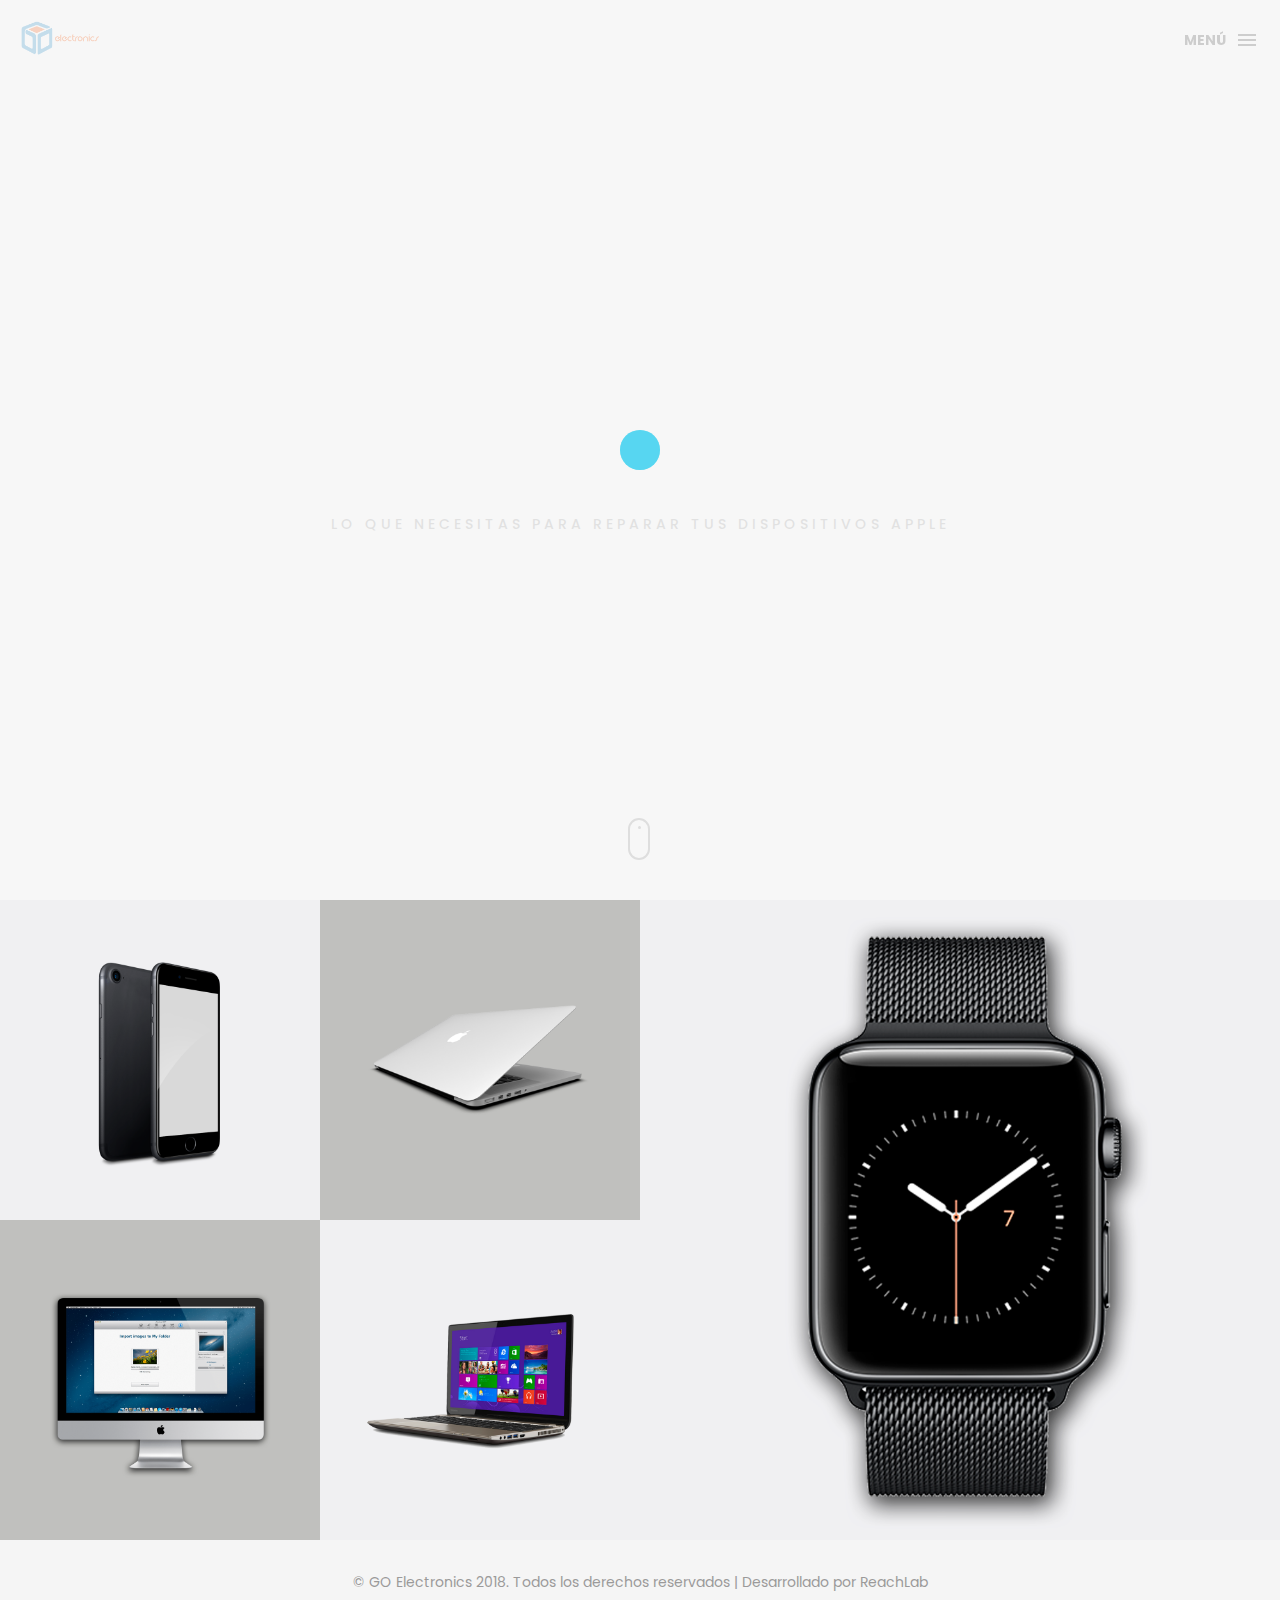
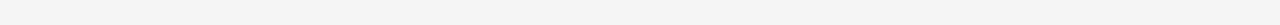
<file: index.html>
<!DOCTYPE html>
<html lang="en">

<head>
    <meta charset="utf-8">
    <meta http-equiv="X-UA-Compatible" content="IE=edge">
    <meta name="viewport" content="width=device-width, initial-scale=1">
    <!-- The above 3 meta tags *must* come first in the head; any other head content must come *after* these tags -->
    <title>Go Electronics</title>
    <link rel="icon" href="img/fav.png" type="image/x-icon">

    <!-- Bootstrap -->
    <link href="css/bootstrap.min.css" rel="stylesheet">
    <link href="ionicons/css/ionicons.min.css" rel="stylesheet">

    <!-- main css -->
    <link href="css/style.css" rel="stylesheet">


    <!-- modernizr -->
    <script src="js/modernizr.js"></script>

    <!-- HTML5 shim and Respond.js for IE8 support of HTML5 elements and media queries -->
    <!-- WARNING: Respond.js doesn't work if you view the page via file:// -->
    <!--[if lt IE 9]>
      <script src="https://oss.maxcdn.com/html5shiv/3.7.2/html5shiv.min.js"></script>
      <script src="https://oss.maxcdn.com/respond/1.4.2/respond.min.js"></script>
    <![endif]-->
</head>

<body>

    <!-- Preloader -->
    <div id="preloader">
        <div class="pre-container">
            <div class="spinner">
                <div class="double-bounce1"></div>
                <div class="double-bounce2"></div>
            </div>
        </div>
    </div>
    <!-- end Preloader -->

    <div class="container-fluid">
        <!-- box header -->
        <header class="box-header">
            <div class="box-logo">
                <a href="index.html"><img src="img/logo.png" width="80" alt="Logo"></a>
            </div>
            <!-- box-nav -->
            <a class="box-primary-nav-trigger" href="#0">
                <span class="box-menu-text">Menú</span><span class="box-menu-icon"></span>
            </a>
            <!-- box-primary-nav-trigger -->
        </header>
        <!-- end box header -->

        <!-- nav -->
        <nav>
            <ul class="box-primary-nav">
                <li class="box-label">Menú</li>

                <li><a href="index.html">Inicio</a> <i class="ion-ios-circle-filled color"></i></li>
                <li><a href="about.html">Sobre Nosotros</a></li>
                <li><a href="services.html">Servcios</a></li>
                <li><a href="contact.html">Contacto</a></li>



                <li class="box-label">Siguenos en:</li>

                <li class="box-social"><a href="https://www.facebook.com/goelectronicstore/"><i class="ion-social-facebook"></i></a></li>
                <li class="box-social"><a href="https://www.instagram.com/storegoelectronics/"><i class="ion-social-instagram-outline"></i></a></li>
            </ul>
        </nav>
        <!-- end nav -->

        <!-- box-intro -->
        <section class="box-intro">
            <div class="table-cell">
                <h1 class="box-headline letters rotate-2">
                    <span class="box-words-wrapper">
                        <b class="is-visible">soporte.</b>
                        <b>&nbsp;&nbsp;&nbsp;&nbsp;&nbsp;para.</b>
                        <b>&nbsp;&nbsp;&nbsp;&nbsp;apple.</b>
                    </span>
		        </h1>
                <h5>Lo que necesitas para reparar tus dispositivos Apple</h5>
            </div>

            <div class="mouse">
                <div class="scroll"></div>
            </div>
        </section>
        <!-- end box-intro -->
    </div>

    <!-- portfolio div -->
    <div class="portfolio-div">
        <div class="portfolio">
            <div class="no-padding portfolio_container">
                <!-- single work -->
                <div class="col-md-3 col-sm-6  fashion logo">
                    <a href="single-project.html" class="portfolio_item">
                        <img src="img/iphone.png" alt="image" class="img-responsive" />
                        <div class="portfolio_item_hover">
                            <div class="portfolio-border clearfix">
                                <div class="item_info">
                                    <span>Reparación para iPhone</span>
                                    <em>Ver Más</em>
                                </div>
                            </div>
                        </div>
                    </a>
                </div>
                <!-- end single work -->

                <!-- single work -->
                <div class="col-md-3 col-sm-6 ads graphics">
                    <a href="single-project.html" class="portfolio_item">
                        <img src="img/macbook.png" alt="image" class="img-responsive" />
                        <div class="portfolio_item_hover">
                            <div class="portfolio-border clearfix">
                                <div class="item_info">
                                    <span>Reparación de Macbook</span>
                                    <em>Ver Más</em>
                                </div>
                            </div>
                        </div>
                    </a>
                </div>
                <!-- end single work -->

                <!-- single work -->
                <div class="col-md-6 col-sm-12 photography">
                    <a href="single-project.html" class="portfolio_item">
                        <img src="img/applewatch.png" alt="image" class="img-responsive" />
                        <div class="portfolio_item_hover">
                            <div class="portfolio-border clearfix">
                                <div class="item_info">
                                    <span>Reparación de Apple Watch</span>
                                    <em>Pantallas para Apple Watch</em>
                                </div>
                            </div>
                        </div>
                    </a>
                </div>
                <!-- end single work -->

                <!-- single work -->
                <div class="col-md-3 col-sm-6 fashion ads">
                    <a href="single-project.html" class="portfolio_item">
                        <img src="img/mac.png" alt="image" class="img-responsive" />
                        <div class="portfolio_item_hover">
                            <div class="portfolio-border clearfix">
                                <div class="item_info">
                                    <span>Reparación de PC's y Laptops</span>
                                    <em>Ver Más</em>
                                </div>
                            </div>
                        </div>
                    </a>
                </div>
                <!-- end single work -->

                <!-- single work -->
                <div class="col-md-3 col-sm-6 graphics ads">
                    <a href="single-project.html" class="portfolio_item">
                        <img src="img/pc.png" alt="image" class="img-responsive" />
                        <div class="portfolio_item_hover">
                            <div class="portfolio-border clearfix">
                                <div class="item_info">
                                    <span>Reparación de iMac</span>
                                    <em>Ver Más</em>
                                </div>
                            </div>
                        </div>
                    </a>
                </div>
                <!-- end single work -->

            </div>
            <!-- end portfolio_container -->
        </div>
        <!-- portfolio -->
    </div>
    <!-- end portfolio div -->

    <!-- footer -->
    <footer>
        <div class="container-fluid">
            <p class="copyright">© GO Electronics 2018. Todos los derechos reservados | Desarrollado por <a href="http://reachlab.co/">ReachLab</a></p>
        </div>
    </footer>
    <!-- end footer -->

    <!-- back to top -->
    <a href="#0" class="cd-top"><i class="ion-android-arrow-up"></i></a>
    <!-- end back to top -->



    <!-- jQuery -->
    <script src="js/jquery-2.1.1.js"></script>
    <!--  plugins -->
    <script src="js/bootstrap.min.js"></script>
    <script src="js/menu.js"></script>
    <script src="js/animated-headline.js"></script>
    <script src="js/isotope.pkgd.min.js"></script>


    <!--  custom script -->
    <script src="js/custom.js"></script>

</body>

</html>
</file>
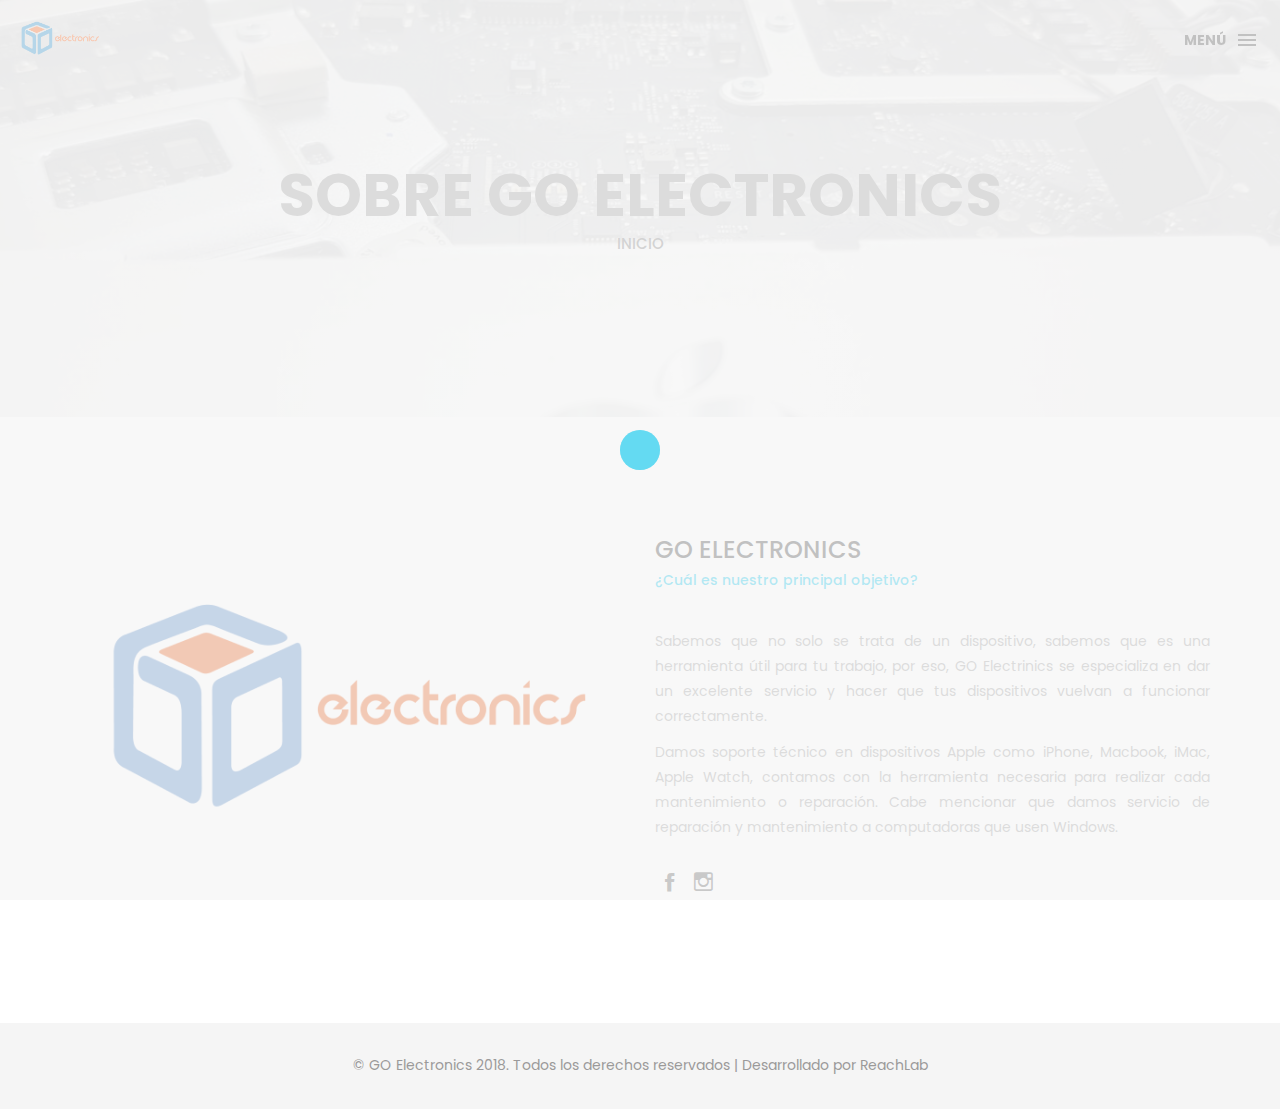
<file: about.html>
<!DOCTYPE html>
<html lang="en">

<head>
    <meta charset="utf-8">
    <meta http-equiv="X-UA-Compatible" content="IE=edge">
    <meta name="viewport" content="width=device-width, initial-scale=1">
    <!-- The above 3 meta tags *must* come first in the head; any other head content must come *after* these tags -->
    <title>Go Electronics</title>
    <link rel="icon" href="img/fav.png" type="image/x-icon">

    <!-- Bootstrap -->
    <link href="css/bootstrap.min.css" rel="stylesheet">
    <link href="ionicons/css/ionicons.min.css" rel="stylesheet">

    <!-- main css -->
    <link href="css/style.css" rel="stylesheet">


    <!-- modernizr -->
    <script src="js/modernizr.js"></script>

    <!-- HTML5 shim and Respond.js for IE8 support of HTML5 elements and media queries -->
    <!-- WARNING: Respond.js doesn't work if you view the page via file:// -->
    <!--[if lt IE 9]>
      <script src="https://oss.maxcdn.com/html5shiv/3.7.2/html5shiv.min.js"></script>
      <script src="https://oss.maxcdn.com/respond/1.4.2/respond.min.js"></script>
    <![endif]-->
</head>

<body>

    <!-- Preloader -->
    <div id="preloader">
        <div class="pre-container">
            <div class="spinner">
                <div class="double-bounce1"></div>
                <div class="double-bounce2"></div>
            </div>
        </div>
    </div>
    <!-- end Preloader -->

    <div class="container-fluid"> 
       <!-- box-header -->
        <header class="box-header">
            <div class="box-logo">
                <a href="index.html"><img src="img/logo.png" width="80" alt="Logo"></a>
            </div>
            <!-- box-nav -->
            <a class="box-primary-nav-trigger" href="#0">
                <span class="box-menu-text">Menú</span><span class="box-menu-icon"></span>
            </a>
        </header>
        <!-- end box-header -->
        
        <!-- nav -->
        <nav>
            <ul class="box-primary-nav">
                <li class="box-label">Menú</li>
                
                <li><a href="index.html">Inicio</a></li>
                <li><a href="about.html">Sobre Nosotros</a> <i class="ion-ios-circle-filled color"></i></li>
                <li><a href="services.html">Servicios</a></li>
                <li><a href="contact.html">Contacto</a></li>

                <li class="box-label">Siguenos en:</li>
                <li class="box-social"><a href="https://www.facebook.com/people/Nova-It/100088970391117/"><i class="ion-social-facebook"></i></a></li>
                <li class="box-social"><a href="https://www.instagram.com/novaitsoluciones/"><i class="ion-social-instagram-outline"></i></a></li>

            </ul>
        </nav>
        <!-- end nav -->  
    </div>
    
    <!-- Top bar -->
    <div class="top-bar">
        <h1>Sobre GO Electronics</h1>
        <p><a href="index.html">Inicio</a></p>
    </div>
    <!-- end Top bar -->
    
    <!-- Main container -->
    <div class="container main-container clearfix"> 
        <div class="col-md-6">
            <img src="img/about.png" class="img-responsive" alt="" />
        </div>
        <div class="col-md-6">
           <h3 class="uppercase">Go Electronics</h3>
           <h5>¿Cuál es nuestro principal objetivo? </h5>
           <div class="h-30"></div>
            <p align ="justify">Sabemos que no solo se trata de un dispositivo, sabemos que es una herramienta útil para tu trabajo, por eso, GO Electrinics se especializa en dar un excelente servicio y hacer que tus dispositivos vuelvan a funcionar correctamente.</p>
            <p align ="justify">Damos soporte técnico en dispositivos Apple como iPhone, Macbook, iMac, Apple Watch, contamos con la herramienta necesaria para realizar cada mantenimiento o reparación. Cabe mencionar que damos servicio de reparación y mantenimiento a computadoras que usen Windows.</p>
            <div class="h-10"></div>
            <ul class="social-ul">
                <li class="box-social"><a href="https://www.facebook.com/goelectronicstore/"><i class="ion-social-facebook"></i></a></li>
                <li class="box-social"><a href="https://www.instagram.com/storegoelectronics/"><i class="ion-social-instagram-outline"></i></a></li>
            </ul>


        </div>
    </div>
    <!-- end Main container -->


    <!-- footer -->
    <footer>
        <div class="container-fluid">
            <p class="copyright">© GO Electronics 2018. Todos los derechos reservados | Desarrollado por <a href="http://reachlab.co/">ReachLab</a></p>
        </div>
    </footer>
    <!-- end footer -->
    
    <!-- back to top -->
    <a href="#0" class="cd-top"><i class="ion-android-arrow-up"></i></a>
    <!-- end back to top -->



    <!-- jQuery -->
    <script src="js/jquery-2.1.1.js"></script>
    <!--  plugins -->
    <script src="js/bootstrap.min.js"></script>
    <script src="js/menu.js"></script>
    <script src="js/animated-headline.js"></script>
    <script src="js/isotope.pkgd.min.js"></script>


    <!--  custom script -->
    <script src="js/custom.js"></script>

</body>

</html>
</file>
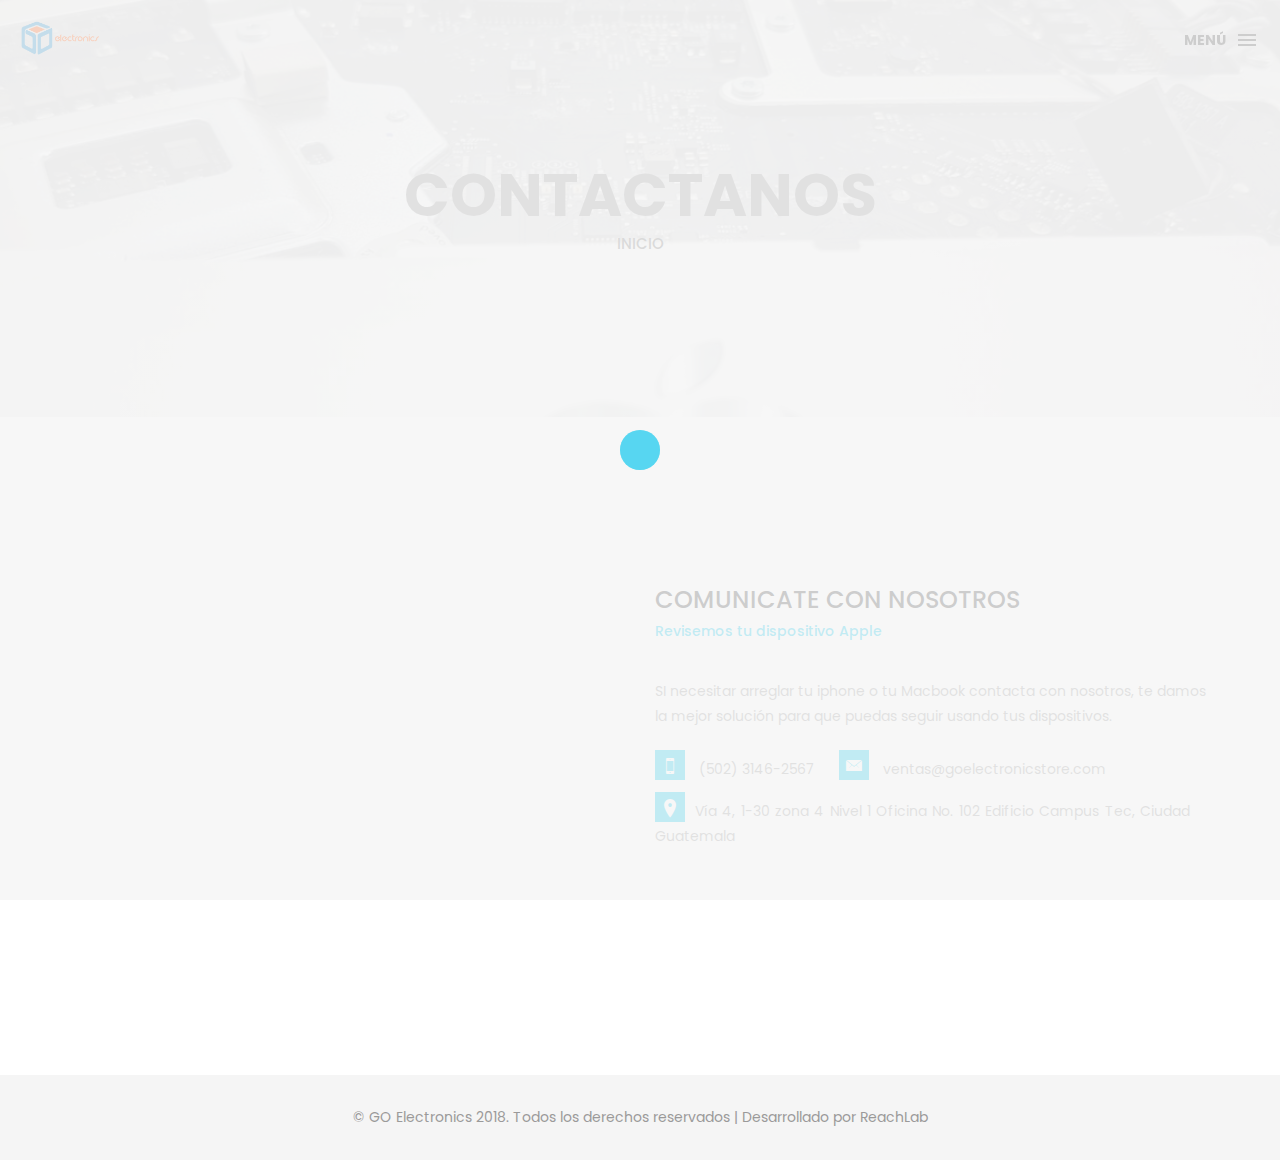
<file: contact.html>
<!DOCTYPE html>
<html lang="en">

<head>
    <meta charset="utf-8">
    <meta http-equiv="X-UA-Compatible" content="IE=edge">
    <meta name="viewport" content="width=device-width, initial-scale=1">
    <!-- The above 3 meta tags *must* come first in the head; any other head content must come *after* these tags -->
    <title>Go Electronics</title>

    <!-- Bootstrap -->
    <link href="css/bootstrap.min.css" rel="stylesheet">
    <link href="ionicons/css/ionicons.min.css" rel="stylesheet">
    <link rel="icon" href="img/fav.png" type="image/x-icon">

    <!-- main css -->
    <link href="css/style.css" rel="stylesheet">


    <!-- modernizr -->
    <script src="js/modernizr.js"></script>

    <!-- HTML5 shim and Respond.js for IE8 support of HTML5 elements and media queries -->
    <!-- WARNING: Respond.js doesn't work if you view the page via file:// -->
    <!--[if lt IE 9]>
      <script src="https://oss.maxcdn.com/html5shiv/3.7.2/html5shiv.min.js"></script>
      <script src="https://oss.maxcdn.com/respond/1.4.2/respond.min.js"></script>
    <![endif]-->
</head>

<body>

    <!-- Preloader -->
    <div id="preloader">
        <div class="pre-container">
            <div class="spinner">
                <div class="double-bounce1"></div>
                <div class="double-bounce2"></div>
            </div>
        </div>
    </div>
    <!-- end Preloader -->

    <div class="container-fluid">
        <!-- box-header -->
        <header class="box-header">
            <div class="box-logo">
                <a href="index.html"><img src="img/logo.png" width="80" alt="Logo"></a>
            </div>
            <!-- box-nav -->
            <a class="box-primary-nav-trigger" href="#0">
                <span class="box-menu-text">Menú</span><span class="box-menu-icon"></span>
            </a>
            <!-- box-primary-nav-trigger -->
        </header>
        <!-- end box-header -->

        <!-- nav -->
        <nav>
            <ul class="box-primary-nav">
                <li class="box-label">Menú</li>

                <li><a href="index.html">Inicio</a></li>
                <li><a href="about.html">Sobre Nosotros</a></li>
                <li><a href="services.html">servicios</a></li>
                <li><a href="contact.html">contacto</a> <i class="ion-ios-circle-filled color"></i></li>



                <li class="box-label">Siguenos en:</li>

                <li class="box-social"><a href="https://www.facebook.com/goelectronicstore/"><i class="ion-social-facebook"></i></a></li>
                <li class="box-social"><a href="https://www.instagram.com/storegoelectronics/"><i class="ion-social-instagram-outline"></i></a></li>
            </ul>
        </nav>
        <!-- end nav -->

    </div>

    <!-- top bar -->
    <div class="top-bar">
        <h1>Contactanos</h1>
        <p><a href="index.html">Inicio</a></p>
    </div>
    <!-- end top bar -->

    <!-- main-container -->
    <div class="container main-container">
        <div class="col-md-6">   
            <iframe src="https://www.google.com/maps/embed?pb=!1m14!1m8!1m3!1d3246.3715507085312!2d-90.51522967115028!3d14.621384543755855!3m2!1i1024!2i768!4f13.1!3m3!1m2!1s0x8589a2306668db31%3A0xe26e432c111eca0d!2sCampus+Tec+1!5e0!3m2!1ses!2sgt!4v1516997412805" width="100%" height="450" frameborder="0" style="border:0" allowfullscreen></iframe>
        </div>
<br></br>
        <div class="col-md-6">
            <h3 class="text-uppercase">Comunicate con nosotros</h3>
            <h5>Revisemos tu dispositivo Apple</h5>
            <div class="h-30"></div>
            <p>SI necesitar arreglar tu iphone o tu Macbook contacta con nosotros, te damos la mejor solución para que puedas seguir usando tus dispositivos. </p>

            <div class="contact-info">
                <p><i class="ion-iphone"></i> (502) 3146-2567</p>
                <p><i class="ion-ios-email"></i> ventas@goelectronicstore.com</p>
                <p align="justify"><i class="ion-ios-location"></i>Vía 4, 1-30 zona 4 Nivel 1 Oficina No. 
                    102 Edificio Campus Tec, Ciudad Guatemala</p>
            </div>
        </div>


    </div>
    <!-- end main-container -->

    <!-- footer -->
    <footer>
        <div class="container-fluid">
            <p class="copyright">© GO Electronics 2018. Todos los derechos reservados | Desarrollado por <a href="http://reachlab.co/">ReachLab</a></p>
        </div>
    </footer>
    <!-- end footer -->

    <!-- back to top -->
    <a href="#0" class="cd-top"><i class="ion-android-arrow-up"></i></a>
    <!-- end back to top -->



    <!-- jQuery -->
    <script src="js/jquery-2.1.1.js"></script>
    <!--  plugins -->
    <script src="js/bootstrap.min.js"></script>
    <script src="js/menu.js"></script>
    <script src="js/animated-headline.js"></script>
    <script src="js/isotope.pkgd.min.js"></script>


    <!--  custom script -->
    <script src="js/custom.js"></script>

</body>

</html>
</file>
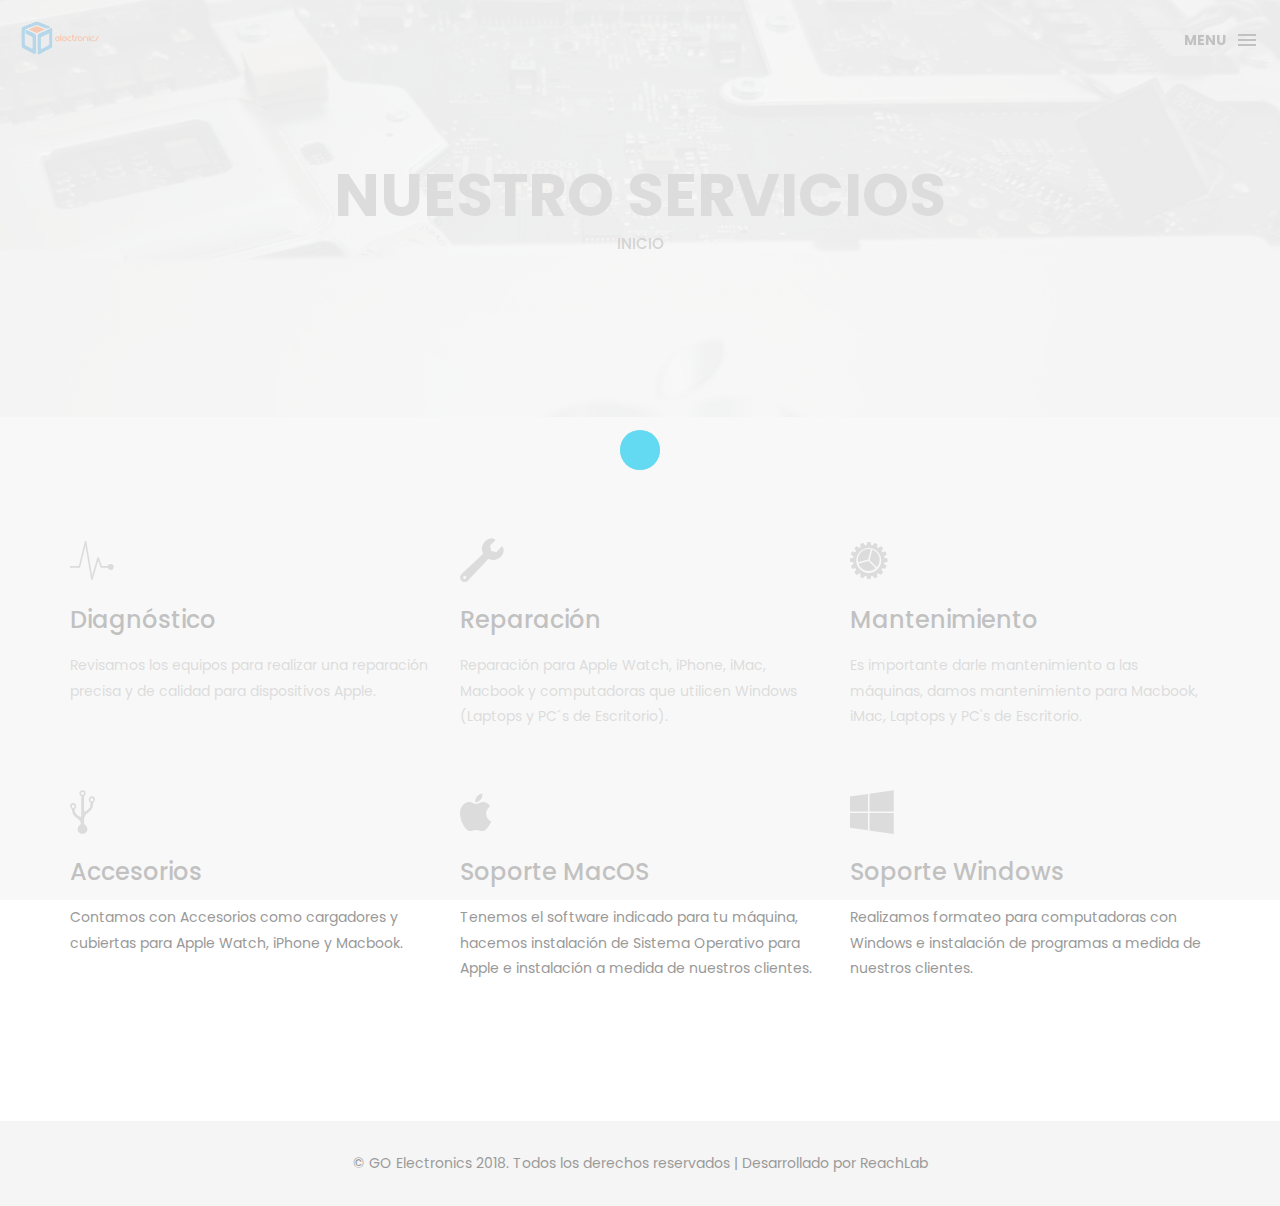
<file: services.html>
<!DOCTYPE html>
<html lang="en">

<head>
    <meta charset="utf-8">
    <meta http-equiv="X-UA-Compatible" content="IE=edge">
    <meta name="viewport" content="width=device-width, initial-scale=1">
    <!-- The above 3 meta tags *must* come first in the head; any other head content must come *after* these tags -->
    <title>Go Electronics</title>
    <link rel="icon" href="img/fav.png" type="image/x-icon">

    <!-- Bootstrap -->
    <link href="css/bootstrap.min.css" rel="stylesheet">
    <link href="ionicons/css/ionicons.min.css" rel="stylesheet">

    <!-- main css -->
    <link href="css/style.css" rel="stylesheet">


    <!-- modernizr -->
    <script src="js/modernizr.js"></script>

    <!-- HTML5 shim and Respond.js for IE8 support of HTML5 elements and media queries -->
    <!-- WARNING: Respond.js doesn't work if you view the page via file:// -->
    <!--[if lt IE 9]>
      <script src="https://oss.maxcdn.com/html5shiv/3.7.2/html5shiv.min.js"></script>
      <script src="https://oss.maxcdn.com/respond/1.4.2/respond.min.js"></script>
    <![endif]-->
</head>

<body>

    <!-- Preloader -->
    <div id="preloader">
        <div class="pre-container">
            <div class="spinner">
                <div class="double-bounce1"></div>
                <div class="double-bounce2"></div>
            </div>
        </div>
    </div>
    <!-- end Preloader -->

    <div class="container-fluid">
        <!-- box header -->
        <header class="box-header">
            <div class="box-logo">
                <a href="index.html"><img src="img/logo.png" width="80" alt="Logo"></a>
            </div>
            <!-- box-nav -->
            <a class="box-primary-nav-trigger" href="#0">
                <span class="box-menu-text">Menu</span><span class="box-menu-icon"></span>
            </a>
            <!-- box-primary-nav-trigger -->
        </header>
        <!-- end box header -->

        <!-- nav -->
        <nav>
            <ul class="box-primary-nav">
                <li class="box-label">Menú</li>

                <li><a href="index.html">Inicio</a></li>
                <li><a href="about.html">Sobre Nosotros</a></li>
                <li><a href="services.html">Servicios</a> <i class="ion-ios-circle-filled color"></i></li>
                <li><a href="contact.html">Contacto</a></li>



                <li class="box-label">Siguenos en:</li>

                <li class="box-social"><a href="https://www.facebook.com/goelectronicstore/"><i class="ion-social-facebook"></i></a></li>
                <li class="box-social"><a href="https://www.instagram.com/storegoelectronics/"><i class="ion-social-instagram-outline"></i></a></li>
            </ul>
        </nav>
        <!-- end nav -->
    </div>

    <!-- top bar -->
    <div class="top-bar">
        <h1>Nuestro Servicios</h1>
        <p><a href="#">Inicio</a></p>
    </div>
    <!-- end top bar -->

    <div class="container main-container">
        <div class="clearfix">

            <!-- service-box -->
            <div class="col-md-4 service-box">
                <i class="ion-ios-pulse size-50"></i>
                <h3>Diagnóstico</h3>
                <div class="h-10"></div>
                <p>Revisamos los equipos para realizar una reparación precisa y de calidad para dispositivos Apple.</p>
            </div>
            <!-- end service-box -->

            <!-- service-box -->
            <div class="col-md-4 service-box">
                <i class="ion-wrench size-50"></i>
                <h3>Reparación</h3>
                <div class="h-10"></div>
                <p>Reparación para Apple Watch, iPhone, iMac, Macbook y computadoras que utilicen Windows (Laptops y PC´s de Escritorio).</p>
            </div>
            <!-- end service-box -->

            <!-- service-box -->
            <div class="col-md-4  service-box">
                <i class="ion-ios-cog size-50"></i>
                <h3>Mantenimiento</h3>
                <div class="h-10"></div>
                <p>Es importante darle mantenimiento a las máquinas, damos mantenimiento para Macbook, iMac, Laptops y PC's de Escritorio. </p>
            </div>
            <!-- end service-box -->

            <!-- service-box -->
            <div class="col-md-4  service-box">
                <i class="ion-usb size-50"></i>
                <h3>Accesorios</h3>
                <div class="h-10"></div>
                <p>Contamos con Accesorios como cargadores y cubiertas para Apple Watch, iPhone y Macbook.</p>
            </div>
            <!-- end service-box -->

            <!-- service-box -->
            <div class="col-md-4  service-box">
                <i class="ion-social-apple size-50"></i>
                <h3>Soporte MacOS</h3>
                <div class="h-10"></div>
                <p>Tenemos el software indicado para tu máquina, hacemos instalación de Sistema Operativo para Apple e instalación a medida de nuestros clientes.</p>
            </div>
            <!-- end service-box -->

            <!-- service-box -->
            <div class="col-md-4  service-box">
                <i class="ion-social-windows size-50"></i>
                <h3>Soporte Windows</h3>
                <div class="h-10"></div>
                <p>Realizamos formateo para computadoras con Windows e instalación de programas a medida de nuestros clientes. </p>
            </div>
            <!-- end service-box -->

        </div>
    </div>


    <!-- footer -->
    <footer>
        <div class="container-fluid">
            <p class="copyright">© GO Electronics 2018. Todos los derechos reservados | Desarrollado por <a href="http://reachlab.co/">ReachLab</a></p>
        </div>
    </footer>
    <!-- end footer -->

    <!-- back to top -->
    <a href="#0" class="cd-top"><i class="ion-android-arrow-up"></i></a>
    <!-- end back to top -->



    <!-- jQuery -->
    <script src="js/jquery-2.1.1.js"></script>
    <!--  plugins -->
    <script src="js/bootstrap.min.js"></script>
    <script src="js/menu.js"></script>
    <script src="js/animated-headline.js"></script>
    <script src="js/isotope.pkgd.min.js"></script>


    <!--  custom script -->
    <script src="js/custom.js"></script>

</body>

</html>
</file>
<file: css/style.css>
/*
* Box Theme
* Created by : Ahmed Eissa
* website : www.ahmedessa.net
* behance : https://www.behance.net/3essa
*/


/* Table of Content
==================================================
	- Google fonts & font family -
	- General -
    - typography -
    - Preloader -
	- Header -
    - box intro section -
    - Portfoilo section -
    - Footer -
    - About page -
    - Services page -
    - contact page -
    - Portfolio single page -
    - Responsive media queries -
*/


/* Google fonts & font family
==================================================*/

@import url(https://fonts.googleapis.com/css?family=Poppins:400,500,600,700);

/* General
==================================================*/

html,
body {
    height: 100%;
    font-family: 'Poppins', sans-serif;
    line-height: 1.8;
    color: #999
}

.no-padding {
    padding-left: 0;
    padding-right: 0;
}

.no-padding [class^="col-"] {
    padding-left: 0;
    padding-right: 0;
}

.main-container {
    padding: 100px 0;
}

.center {
    text-align: center;
}

a {
    -webkit-transition: all .3s;
    transition: all .3s
}

.uppercase {
    text-transform: uppercase;
}

.h-30 {
    height: 30px
}

.h-10 {
    height: 10px
}

.color {
    color: #03c4eb;
    font-size: 11px;
}


/* typography
==================================================*/

h1 {
    color: #393939;
    font-size: 60px;
    text-transform: uppercase;
}

h3 {
    color: #393939;
}

h5 {
    color: #03c4eb;
}


/* preloader
==================================================*/

#preloader {
    position: fixed;
    top: 0;
    left: 0;
    right: 0;
    bottom: 0;
    background-color: #f5f5f5;
    /* change if the mask should be a color other than white */
    z-index: 1000;
    /* makes sure it stays on top */
}

.pre-container {
    position: absolute;
    left: 50%;
    top: 50%;
    bottom: auto;
    right: auto;
    -webkit-transform: translateX(-50%) translateY(-50%);
    transform: translateX(-50%) translateY(-50%);
    text-align: center;
}

.spinner {
    width: 40px;
    height: 40px;
    position: relative;
    margin: 100px auto;
}

.double-bounce1,
.double-bounce2 {
    width: 100%;
    height: 100%;
    border-radius: 50%;
    background-color: #03c4eb;
    opacity: 0.6;
    position: absolute;
    top: 0;
    left: 0;
    -webkit-animation: bounce 2.0s infinite ease-in-out;
    animation: bounce 2.0s infinite ease-in-out;
}

.double-bounce2 {
    -webkit-animation-delay: -1.0s;
    animation-delay: -1.0s;
}

@-webkit-keyframes bounce {
    0%,
    100% {
        -webkit-transform: scale(0.0)
    }
    50% {
        -webkit-transform: scale(1.0)
    }
}

@keyframes bounce {
    0%,
    100% {
        transform: scale(0.0);
        -webkit-transform: scale(0.0);
    }
    50% {
        transform: scale(1.0);
        -webkit-transform: scale(1.0);
    }
}


/* headr
==================================================*/

.box-header {
    position: absolute;
    top: 0;
    left: 0;
    background: rgba(179, 176, 176, 0.678);
    height: 50px;
    width: 100%;
    z-index: 3;
    box-shadow: 0 1px 2px rgba(0, 0, 0, 0.3);
    -webkit-font-smoothing: antialiased;
    -moz-osx-font-smoothing: grayscale;
}

.box-header {
    height: 80px;
    background: transparent;
    box-shadow: none;
}

.box-header {
    -webkit-transition: background-color 0.3s;
    transition: background-color 0.3s;
    -webkit-transform: translate3d(0, 0, 0);
    transform: translate3d(0, 0, 0);
    -webkit-backface-visibility: hidden;
    backface-visibility: hidden;
}

.box-header.is-fixed {
    position: fixed;
    top: -80px;
    background-color: rgba(255, 255, 255, 0.96);
    -webkit-transition: -webkit-transform 0.3s;
    transition: -webkit-transform 0.3s;
    transition: transform 0.3s;
    transition: transform 0.3s, -webkit-transform 0.3s;
}

.box-header.is-visible {
    -webkit-transform: translate3d(0, 100%, 0);
    transform: translate3d(0, 100%, 0);
}

.box-header.menu-is-open {
    background-color: rgba(255, 255, 255, 0.96);
}

.box-logo {
    display: block;
    padding: 20px;
}

.box-primary-nav-trigger {
    position: absolute;
    right: 0;
    top: 0;
    height: 100%;
    width: 50px;
    background-color: #fff;
}

.box-primary-nav-trigger .box-menu-text {
    color: #393939;
    text-transform: uppercase;
    font-weight: 700;
    display: none;
}

.box-primary-nav-trigger .box-menu-icon {
    display: inline-block;
    position: absolute;
    left: 50%;
    top: 50%;
    bottom: auto;
    right: auto;
    -webkit-transform: translateX(-50%) translateY(-50%);
    transform: translateX(-50%) translateY(-50%);
    width: 18px;
    height: 2px;
    background-color: #393939;
    -webkit-transition: background-color 0.3s;
    transition: background-color 0.3s;
    list-style: none;
}

.box-primary-nav-trigger .box-menu-icon::before,
.box-primary-nav-trigger .box-menu-icon:after {
    content: '';
    width: 100%;
    height: 100%;
    position: absolute;
    background-color: #393939;
    right: 0;
    -webkit-transition: -webkit-transform .3s, top .3s, background-color 0s;
    -webkit-transition: top .3s, background-color 0s, -webkit-transform .3s;
    transition: top .3s, background-color 0s, -webkit-transform .3s;
    transition: transform .3s, top .3s, background-color 0s;
    transition: transform .3s, top .3s, background-color 0s, -webkit-transform .3s;
}

.box-primary-nav-trigger .box-menu-icon::before {
    top: -5px;
}

.box-primary-nav-trigger .box-menu-icon::after {
    top: 5px;
}

.box-primary-nav-trigger .box-menu-icon.is-clicked {
    background-color: rgba(255, 255, 255, 0);
}

.box-primary-nav-trigger .box-menu-icon.is-clicked::before,
.box-primary-nav-trigger .box-menu-icon.is-clicked::after {
    background-color: 393939;
}

.box-primary-nav-trigger .box-menu-icon.is-clicked::before {
    top: 0;
    -webkit-transform: rotate(135deg);
    transform: rotate(135deg);
}

.box-primary-nav-trigger .box-menu-icon.is-clicked::after {
    top: 0;
    -webkit-transform: rotate(225deg);
    transform: rotate(225deg);
}

.box-primary-nav-trigger {
    width: 100px;
    padding-left: 1em;
    background-color: transparent;
    height: 30px;
    line-height: 30px;
    right: 10px;
    top: 50%;
    bottom: auto;
    -webkit-transform: translateY(-50%);
    transform: translateY(-50%);
}

.box-primary-nav-trigger .box-menu-text {
    display: inline-block;
}

.box-primary-nav-trigger .box-menu-icon {
    left: auto;
    right: 1em;
    -webkit-transform: translateX(0) translateY(-50%);
    transform: translateX(0) translateY(-50%);
}

.box-primary-nav {
    position: fixed;
    left: 0;
    top: 0;
    height: 100%;
    width: 100%;
    background: rgba(0, 0, 0, 0.96);
    z-index: 2;
    text-align: center;
    padding: 50px 0;
    -webkit-backface-visibility: hidden;
    backface-visibility: hidden;
    overflow: auto;
    -webkit-overflow-scrolling: touch;
    -webkit-transform: translateY(-100%);
    transform: translateY(-100%);
    -webkit-transition-property: -webkit-transform;
    transition-property: -webkit-transform;
    transition-property: transform;
    transition-property: transform, -webkit-transform;
    -webkit-transition-duration: 0.4s;
    transition-duration: 0.4s;
    list-style: none;
}

.box-primary-nav li {
    font-size: 22px;
    font-size: 1.375rem;
    font-weight: 300;
    -webkit-font-smoothing: antialiased;
    -moz-osx-font-smoothing: grayscale;
    margin: .2em 0;
    text-transform: capitalize;
}

.box-primary-nav a {
    display: inline-block;
    padding: .4em 1em;
    border-radius: 0.25em;
    -webkit-transition: all 0.2s;
    transition: all 0.2s;
    color: #fff;
    text-decoration: none;
    font-weight: bold;
}
.box-primary-nav a:focus {
    outline: none;
}

.no-touch .box-primary-nav a:hover {
    text-decoration: none;
    color: #ddd;
}

.box-primary-nav .box-label {
    color: #03c4eb;
    text-transform: uppercase;
    font-weight: 700;
    font-size: 17px;
    margin: 2.4em 0 .8em;
}

.box-primary-nav .box-social {
    display: inline-block;
    margin: 10px .4em;
}

.box-primary-nav .box-social a {
    width: 30px;
    height: 30px;
    padding: 0;
    font-size: 30px
}

.box-primary-nav.is-visible {
    -webkit-transform: translateY(0);
    transform: translateY(0);
}

.box-primary-nav {
    padding: 150px 0 0;
}

.box-primary-nav li {
    font-size: 18px;
}


/* box-intro
==================================================*/

.box-intro {
    text-align: center;
    display: table;
    height: 100vh;
    width: 100%;
}

.box-intro .table-cell {
    display: table-cell;
    vertical-align: middle;
}

.box-intro em {
    font-style: normal;
    text-transform: uppercase
}

b i:last-child {
    color: #03c4eb !important;
}

.box-intro h5 {
    letter-spacing: 4px;
    text-transform: uppercase;
    color: #999;
    line-height: 1.7
}


/* mouse effect */

.mouse {
    position: absolute;
    width: 22px;
    height: 42px;
    bottom: 40px;
    left: 50%;
    margin-left: -12px;
    border-radius: 15px;
    border: 2px solid #888;
    -webkit-animation: intro 1s;
    animation: intro 1s;
}

.scroll {
    display: block;
    width: 3px;
    height: 3px;
    margin: 6px auto;
    border-radius: 4px;
    background: #888;
    -webkit-animation: finger 2s infinite;
    animation: finger 2s infinite;
}

@-webkit-keyframes intro {
    0% {
        opacity: 0;
        -webkit-transform: translateY(40px);
        transform: translateY(40px);
    }
    100% {
        opacity: 1;
        -webkit-transform: translateY(0);
        transform: translateY(0);
    }
}

@keyframes intro {
    0% {
        opacity: 0;
        -webkit-transform: translateY(40px);
        transform: translateY(40px);
    }
    100% {
        opacity: 1;
        -webkit-transform: translateY(0);
        transform: translateY(0);
    }
}

@-webkit-keyframes finger {
    0% {
        opacity: 1;
    }
    100% {
        opacity: 0;
        -webkit-transform: translateY(20px);
        transform: translateY(20px);
    }
}

@keyframes finger {
    0% {
        opacity: 1;
    }
    100% {
        opacity: 0;
        -webkit-transform: translateY(20px);
        transform: translateY(20px);
    }
}


/* text rotate */

.box-headline {
    font-size: 130px;
    line-height: 1.0;
}

.box-words-wrapper {
    display: inline-block;
    position: relative;
}

.box-words-wrapper b {
    display: inline-block;
    position: absolute;
    white-space: nowrap;
    left: 0;
    top: 0;
}

.box-words-wrapper b.is-visible {
    position: relative;
}

.no-js .box-words-wrapper b {
    opacity: 0;
}

.no-js .box-words-wrapper b.is-visible {
    opacity: 1;
}

.box-headline.rotate-2 .box-words-wrapper {
    -webkit-perspective: 300px;
    perspective: 300px;
}

.box-headline.rotate-2 i,
.box-headline.rotate-2 em {
    display: inline-block;
    -webkit-backface-visibility: hidden;
    backface-visibility: hidden;
}

.box-headline.rotate-2 b {
    opacity: 0;
}

.box-headline.rotate-2 i {
    -webkit-transform-style: preserve-3d;
    transform-style: preserve-3d;
    -webkit-transform: translateZ(-20px) rotateX(90deg);
    transform: translateZ(-20px) rotateX(90deg);
    opacity: 0;
}

.is-visible .box-headline.rotate-2 i {
    opacity: 1;
}

.box-headline.rotate-2 i.in {
    -webkit-animation: box-rotate-2-in 0.4s forwards;
    animation: box-rotate-2-in 0.4s forwards;
}

.box-headline.rotate-2 i.out {
    -webkit-animation: box-rotate-2-out 0.4s forwards;
    animation: box-rotate-2-out 0.4s forwards;
}

.box-headline.rotate-2 em {
    -webkit-transform: translateZ(20px);
    transform: translateZ(20px);
}

.no-csstransitions .box-headline.rotate-2 i {
    -webkit-transform: rotateX(0deg);
    transform: rotateX(0deg);
    opacity: 0;
}

.no-csstransitions .box-headline.rotate-2 i em {
    -webkit-transform: scale(1);
    transform: scale(1);
}

.no-csstransitions .box-headline.rotate-2 .is-visible i {
    opacity: 1;
}

@-webkit-keyframes box-rotate-2-in {
    0% {
        opacity: 0;
        -webkit-transform: translateZ(-20px) rotateX(90deg);
    }
    60% {
        opacity: 1;
        -webkit-transform: translateZ(-20px) rotateX(-10deg);
    }
    100% {
        opacity: 1;
        -webkit-transform: translateZ(-20px) rotateX(0deg);
    }
}

@keyframes box-rotate-2-in {
    0% {
        opacity: 0;
        -webkit-transform: translateZ(-20px) rotateX(90deg);
        transform: translateZ(-20px) rotateX(90deg);
    }
    60% {
        opacity: 1;
        -webkit-transform: translateZ(-20px) rotateX(-10deg);
        transform: translateZ(-20px) rotateX(-10deg);
    }
    100% {
        opacity: 1;
        -webkit-transform: translateZ(-20px) rotateX(0deg);
        transform: translateZ(-20px) rotateX(0deg);
    }
}

@-webkit-keyframes box-rotate-2-out {
    0% {
        opacity: 1;
        -webkit-transform: translateZ(-20px) rotateX(0);
    }
    60% {
        opacity: 0;
        -webkit-transform: translateZ(-20px) rotateX(-100deg);
    }
    100% {
        opacity: 0;
        -webkit-transform: translateZ(-20px) rotateX(-90deg);
    }
}

@keyframes box-rotate-2-out {
    0% {
        opacity: 1;
        -webkit-transform: translateZ(-20px) rotateX(0);
        transform: translateZ(-20px) rotateX(0);
    }
    60% {
        opacity: 0;
        -webkit-transform: translateZ(-20px) rotateX(-100deg);
        transform: translateZ(-20px) rotateX(-100deg);
    }
    100% {
        opacity: 0;
        -webkit-transform: translateZ(-20px) rotateX(-90deg);
        transform: translateZ(-20px) rotateX(-90deg);
    }
}


/* portfolio section
==================================================*/

.portfolio .categories-grid span {
    font-size: 30px;
    margin-bottom: 30px;
    display: inline-block;
}

.portfolio .categories-grid .categories ul li {
    list-style: none;
    margin: 20px 0;
}

.portfolio .categories-grid .categories ul li a {
    display: inline-block;
    color: #60606e;
    padding: 0 10px;
    margin: 0 10px;
    -webkit-transition: all .2s ease-in-out .2s;
    transition: all .2s ease-in-out .2s;
}

.portfolio .categories-grid .categories ul li a:hover,
.portfolio .categories-grid .categories ul li a:focus {
    text-decoration: none;
}

.portfolio .categories-grid .categories ul li a.active {
    margin-left: 0;
    background-color: #03c4eb;
    padding: 0px 20px;
    color: white;
    border-radius: 25px;
    text-decoration: none;
}

.portfolio_filter {
    padding-left: 0;
}

.portfolio_item {
    position: relative;
    overflow: hidden;
    display: block;
}

.portfolio_item .portfolio_item_hover {
    position: absolute;
    top: 0px;
    left: 0px;
    height: 100%;
    width: 100%;
    background-color: rgba(0, 0, 0, .8);
    -webkit-transform: translate(-100%);
    transform: translate(-100%);
    opacity: 0;
    -webkit-transition: all .2s ease-in-out;
    transition: all .2s ease-in-out;
}

.portfolio_item .portfolio_item_hover .item_info {
    text-align: center;
    position: absolute;
    top: 50%;
    left: 50%;
    -webkit-transform: translate(-50%, -50%);
    transform: translate(-50%, -50%);
    padding: 10px;
    width: 100%;
    font-weight: bold;
}

.portfolio_item .portfolio_item_hover .item_info span {
    display: block;
    color: #fff;
    font-size: 18px;
    -webkit-transform: translateX(-100px);
    transform: translateX(-100px);
    -webkit-transition: all .2s ease-in-out .2s;
    transition: all .2s ease-in-out .2s;
    opacity: 0;
}

.portfolio_item .portfolio_item_hover .item_info em {
    font-style: normal;
    display: inline-block;
    background-color: #03c4eb;
    padding: 5px 20px;
    border-radius: 25px;
    color: #333;
    margin-top: 10px;
    -webkit-transform: translateX(-100px);
    transform: translateX(-100px);
    -webkit-transition: all .3s ease-in-out .3s;
    transition: all .3s ease-in-out .3s;
    opacity: 0;
    font-size: 10px;
    letter-spacing: 2px;
}

.portfolio_item:hover .portfolio_item_hover {
    opacity: 1;
    -webkit-transform: translateX(0);
    transform: translateX(0);
}

.portfolio_item:hover .item_info em,
.portfolio_item:hover .item_info span {
    opacity: 1;
    -webkit-transform: translateX(0);
    transform: translateX(0);
}

.portfolio .categories-grid .categories ul li {
    float: left;
}

.portfolio .categories-grid .categories ul li a {
    padding: 0 10px;
    -webkit-transition: all .2s ease-in-out .2s;
    transition: all .2s ease-in-out .2s;
}

.portfolio_filter {
    padding-left: 0;
    display: inline-block;
    margin: 0 auto;
    text-align: center;
    margin-bottom: 50px;
}

.portfolio-inner {
    padding-bottom: 0 !important;
    padding-top: 55px;
}


/* footer
==================================================*/

footer {
    padding: 30px 0;
    text-align: center;
    background: #f5f5f5
}

.copyright {
    color: #9b9a9a;
    margin-bottom: 0;
}

footer img {
    margin: 0 auto;
}


/* backto top
==================================================*/

.cd-top {
    display: inline-block;
    height: 40px;
    width: 40px;
    position: fixed;
    bottom: 20px;
    line-height: 40px;
    font-size: 20px;
    right: 10px;
    text-align: center;
    color: #fff;
    background: rgba(87, 199, 228, 0.8);
    visibility: hidden;
    opacity: 0;
    -webkit-transition: opacity .3s 0s, visibility 0s .3s;
    transition: opacity .3s 0s, visibility 0s .3s;
}

.cd-top.cd-is-visible,
.cd-top.cd-fade-out,
.no-touch .cd-top:hover {
    -webkit-transition: opacity .3s 0s, visibility 0s 0s;
    transition: opacity .3s 0s, visibility 0s 0s;
}

.cd-top.cd-is-visible {
    /* the button becomes visible */
    visibility: visible;
    opacity: 1;
}

.cd-top.cd-fade-out {
    opacity: .5;
}

.no-touch .cd-top:hover,
.no-touch .cd-top:focus {
    background-color: #03c4eb;
    opacity: 1;
    color: #fff;
}


/* About page
==================================================*/

.top-bar {
    color: #333;
    padding: 150px 0 150px;
    background: -webkit-linear-gradient( rgba(255, 255, 255, .8), rgba(255, 255, 255, .8)), url(../img/01.jpg);
    background: linear-gradient( rgba(255, 255, 255, .8), rgba(255, 255, 255, .8)), url(../img/01.jpg);
    background-size: cover;
    background-attachment: fixed;
    background-position: center center;
    text-align: center;
}

.top-bar h1 {
    font-size: 60px;
    text-transform: uppercase;
    font-weight: 700;
    color: #999;
    line-height: 50px;
}

.top-bar p {
    font-size: 15px;
    text-transform: uppercase;
    font-weight: 500;
    color: #777;
}

.top-bar p a {
    color: #777;
}

.top-bar p a:hover,
.top-bar p a:focus {
    color: #555;
    text-decoration: none;
}

.social-ul {
    list-style: none;
    display: inline-block;
    padding-left: 0;
}

.social-ul li {
    margin: 0 10px;
    float: left;
}

.social-ul li a {
    font-size: 25px;
    color: #555;
    -webkit-transition: all .3s;
    transition: all .3s;
}

.social-ul li a:hover {
    color: #888;
}


/* Services page
==================================================*/

.size-50 {
    font-size: 50px;
}

.service-box {
    margin-bottom: 30px;
}

.service-box h3 {
    margin-top: 0;
}


/* contact page
==================================================*/

.details-text i {
    margin-right: 10px;
}

.textarea-contact {
    height: 200px;
    width: 100%;
    border: solid 1px rgba(0, 0, 0, .1);
    position: relative;
}

.textarea-contact textarea {
    height: 100%;
    width: 100%;
    border: 0;
    padding: 20px;
    background-color: transparent;
    float: left;
    z-index: 2;
    font-size: 14px;
    color: #9a9a9a;
    resize: none;
}

.textarea-contact > span {
    position: absolute;
    top: 20px;
    left: 20px;
    -webkit-transform: translateY(-50%);
    transform: translateY(-50%);
    font-size: 12px;
    text-transform: uppercase;
    color: #cdcdcd;
    -webkit-transition: all .2s ease-in-out;
    transition: all .2s ease-in-out;
    z-index: 1;
}

.input-contact {
    height: 40px;
    width: 100%;
    border: solid 1px rgba(0, 0, 0, .1);
    position: relative;
    margin-bottom: 30px;
}

.input-contact input[type="text"] {
    height: 100%;
    width: 100%;
    border: 0;
    padding: 0 20px;
    float: left;
    position: relative;
    background-color: transparent;
    z-index: 2;
    font-size: 14px;
    color: #9a9a9a;
}

.input-contact > span {
    position: absolute;
    top: 50%;
    left: 20px;
    -webkit-transform: translateY(-50%);
    transform: translateY(-50%);
    font-size: 12px;
    text-transform: uppercase;
    color: #cdcdcd;
    -webkit-transition: all .2s ease-in-out;
    transition: all .2s ease-in-out;
    z-index: 1;
}

.input-contact > span.active,
.textarea-contact > span.active {
    color: #03c4eb;
    font-size: 10px;
    top: 0px;
    left: 5px;
    background-color: #fff;
    padding: 5px
}

input:focus,
textarea:focus {
    outline: none;
}

.contact-info {
    margin-top: 20px;
}

.contact-info i {
    height: 30px;
    width: 30px;
    display: inline-block;
    background: #03c4eb;
    text-align: center;
    line-height: 33px;
    margin-right: 10px;
    color: #fff;
    font-size: 21px;
}

.contact-info p {
    display: inline-block;
    margin-right: 20px;
}

.btn-box {
    background: #03c4eb;
    padding: 10px 50px;
    border-radius: 0;
    color: #fff;
    margin-top: 20px;
    text-transform: uppercase;
    letter-spacing: 2px;
    font-weight: 500;
}

.btn-box:hover,
.btn-box:focus {
    background: #393939;
    color: #fff;
}




/* single project page
==================================================*/

.cat-ul {
    padding-left: 0;
    list-style: none
}

.cat-ul li i {
    margin-right: 10px;
    color: #03c4eb;
}


/* Responsive media queries
==================================================*/

@media (max-width: 991px) {
    .portfolio .categories-grid span {
        margin-bottom: 0;
        text-align: center;
        width: 100%;
    }
    .portfolio .categories-grid .categories ul li {
        text-align: center;
    }
    .portfolio .categories-grid .categories ul li a {
        margin-left: 0;
    }
    .col-md-6 h3 {
        margin-top: 30px;
    }
}

@media only screen and (max-width: 670px) {
    .box-headline {
        font-size: 100px;
    }
    .box-intro h5 {
        font-size: 12px;
    }
    .box-primary-nav a {
        padding: 5px 1em;
        font-size: 14px;
    }
    .box-primary-nav {
        padding: 80px 0 0;
    }
    .box-primary-nav .box-social a {
        font-size: 23px;
    }
    .top-bar h1 {
        font-size: 40px;
        line-height: 30px;
    }
    .portfolio .categories-grid .categories ul li {
        float: none;
    }
}

@media only screen and (max-width: 520px) {
    .box-headline {
        font-size: 80px;
    }
    .box-intro h5 {
        font-size: 12px;
    }
    .main-container {
        padding: 50px 0;
    }
}

@media only screen and (max-width: 420px) {
    .box-headline {
        font-size: 50px;
    }
    .box-intro h5 {
        font-size: 12px;
    }
    .top-bar h1 {
        font-size: 30px;
        line-height: 30px;
    }
}
</file>
